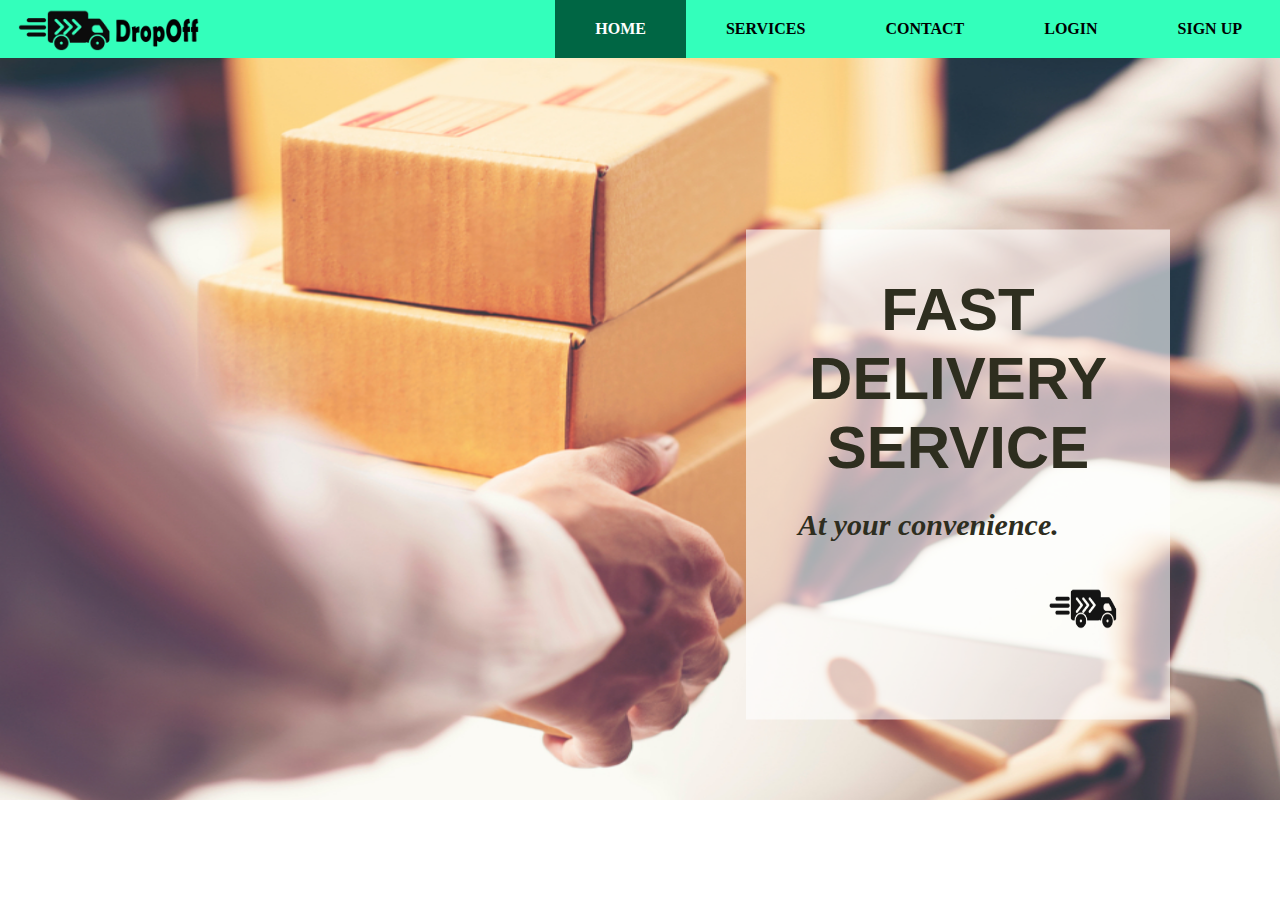
<file: index.html>
<!DOCTYPE>
<html>
<head>

<title>Home</title>

<link rel = "stylesheet" href = "Home.css">

</head>

<body>

 <div class = "logo-image">
		<a href = "DropOff_Services.html">
            <img src="DropOff logo.png" width = "186">
		</a>
     </div>
<ul>
	<li><a href = "DropOff_Signup.html"><b>SIGN UP</b></a></li>
	<li><a href = "DropOff_Login.html"><b>LOGIN</b></a></li>
	<li><a href = "DropOff_Contact.html"><b>CONTACT</b></a></li>
	<li><a href = "DropOff_Services.html"><b>SERVICES</b></a></li>
	<li><a class = "active" href = "index.html"><b>HOME</b></a></li>
</ul>

	<div class = "slogan-text">
		<h1></h1>
	</div>

	<h1 style="font-size:60px"><b>FAST <br> DELIVERY <br> SERVICE</b></h1>
	<p style="font-size:30px"><br><br><br><br><br><br>At your convenience.</p>
	
	<img src = "logotruck.png" id = "truck">


</body>
</html>
</file>
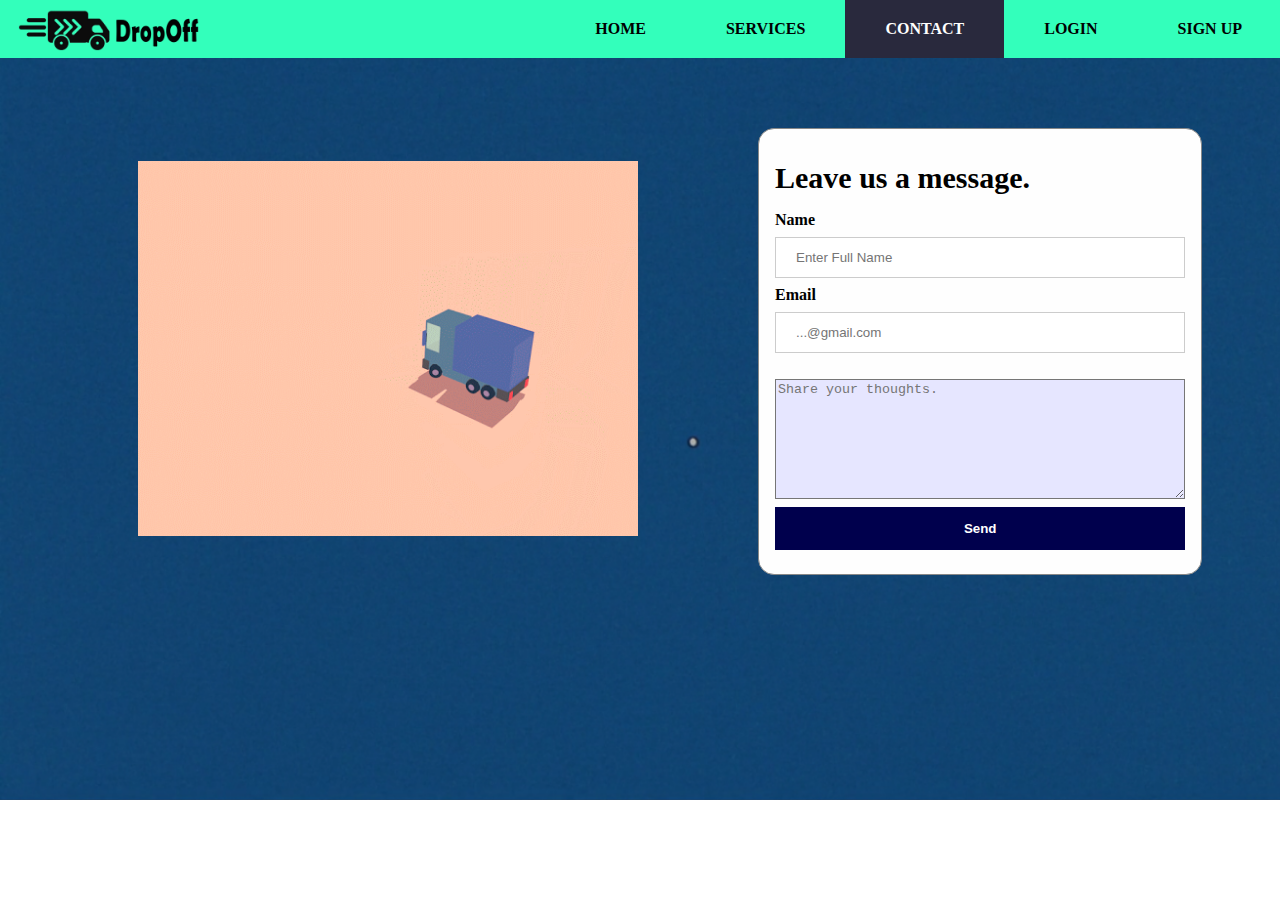
<file: DropOff_Contact.html>
<!DOCTYPE>
<html>
<head>
<title>Home</title>

<link rel = "stylesheet" href = "Contact.css">

</head>

<body>

      <div class="logo-image">
		<a href = "DropOff_Services.html">
            <img src="DropOff logo.png" width = "186">
		</a>
      </div>
<ul>
  <li><a href = "DropOff_Signup.html"><b>SIGN UP</b></a></li>
  <li><a href="DropOff_Login.html"><b>LOGIN</b></a></li>
  <li><a class="active" href="DropOff_Contact.html"><b>CONTACT</b></a></li>
  <li><a href="DropOff_Services.html"><b>SERVICES</b></a></li>
  <li><a href="index.html"><b>HOME</b></a></li>
</ul>

<form class="modal-content" >


    <div class="container">
	
		<p><span id = "top"><b>Leave us a message.</span></b></p>


      <label for="uname"><b>Name</b></label>
      <input type="text" placeholder="Enter Full Name" name="uname" required>
	
	  <label id="email-label" for="email"><b>Email</b></label>
      <input type="email" name="email" placeholder="...@gmail.com" required />
				
				<br><br>
				
            <textarea id="comments" class="textbox" name="comment"
              placeholder="Share your thoughts."></textarea>
        
      <button type="submit"><b>Send</b></button>
      
    </div>
	
 </form>
	
	<div class = "da-gif">
		<img src = "fast.gif" width = "500">
	</div>

	


</body>
</html>
</file>
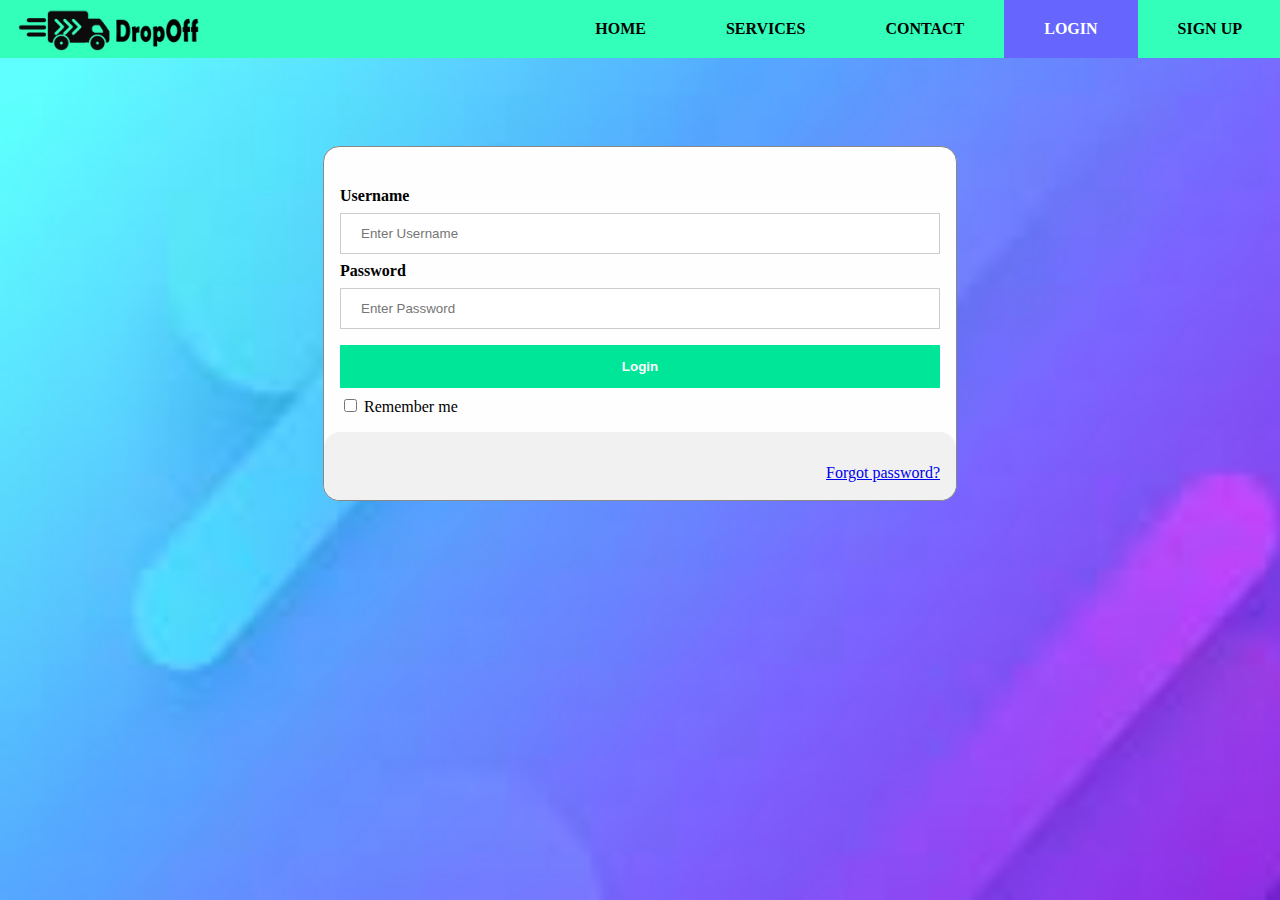
<file: DropOff_Login.html>
<!DOCTYPE html>
<html>
<head>

<meta name="viewport" content="width=device-width, initial-scale=1">

<title>Login</title>

<link rel = "stylesheet" href = "Login.css">

</head>
<body>

	<div class="logo-image">
		<a href = "DropOff_Services.html">
            <img src="DropOff logo.png" width = "186">
		</a>
      </div>
	<ul>
	  <li><a href = "DropOff_Signup.html"><b>SIGN UP</b></a></li>
	  <li><a class="active" href="DropOff_Login.html"><b>LOGIN</b></a></li>
	  <li><a href="DropOff_Contact.html"><b>CONTACT</b></a></li>
	  <li><a href="DropOff_Services.html"><b>SERVICES</b></a></li>
	<li><a href="index.html"><b>HOME</b></a></li>
	</ul>
  
  <form class="modal-content" >
    <div class="imgcontainer">
      <span onclick="document.getElementById('id01').style.display='none'"> </span>
    </div>

    <div class="container">
      <label for="uname"><b>Username</b></label>
      <input type="text" placeholder="Enter Username" name="uname" required>

      <label for="psw"><b>Password</b></label>
      <input type="password" placeholder="Enter Password" name="psw" required>
        
      <button type="submit"><b>Login</b></button>
      <label>
        <input type="checkbox" name="remember"> Remember me
      </label>
    </div>

    <div class="container" style="background-color:#f1f1f1">
      <span class="psw"><a href="#">Forgot password?</a></span>
	  <br><br>
    </div>
  
  </form>
</div>

<script>

var modal = document.getElementById('id01');

window.onclick = function(event) {
    if (event.target == modal) {
        modal.style.display = "none";
    }
}
</script>

</body>
</html>
</file>
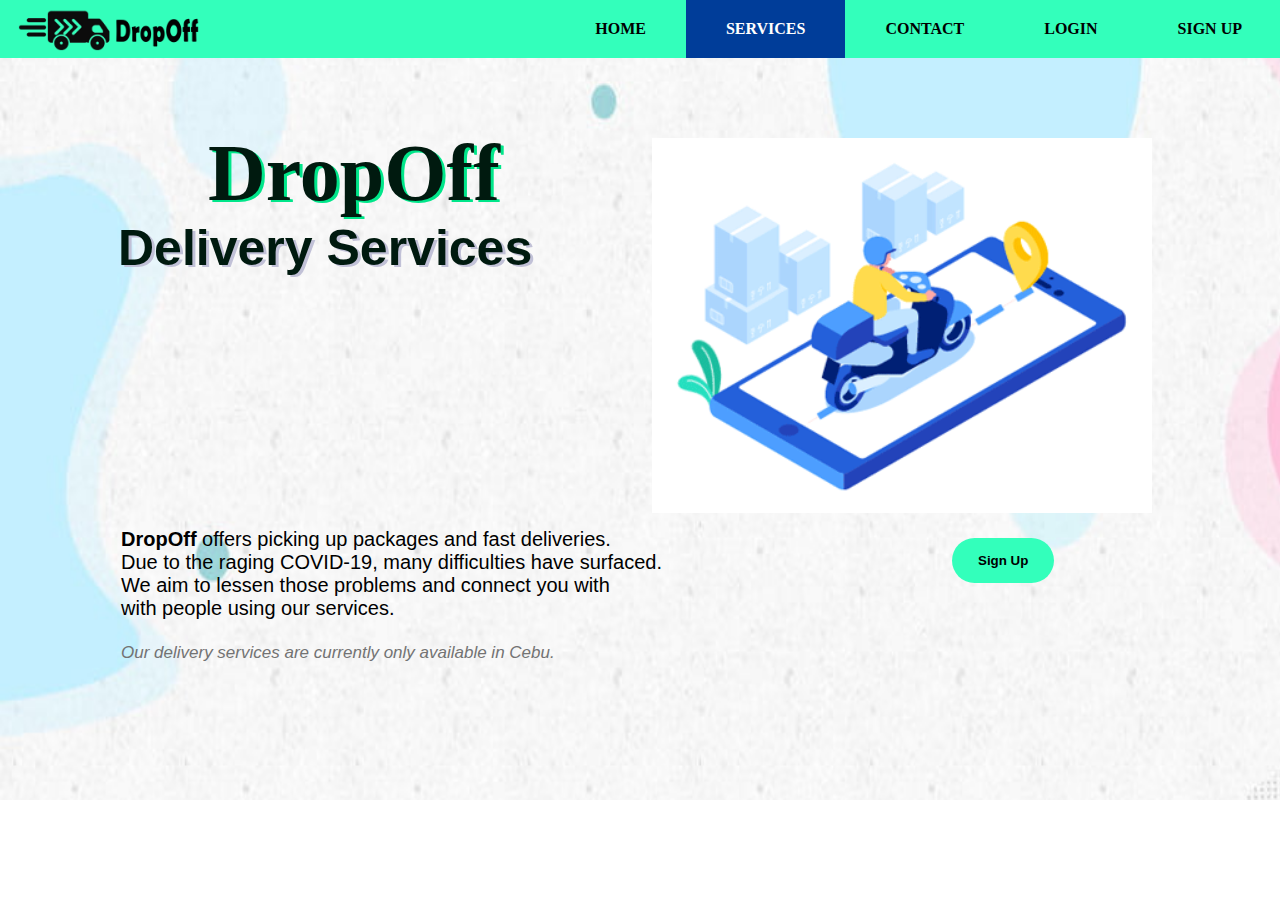
<file: DropOff_Services.html>
<!DOCTYPE>
<html>
<head>

<title>Services</title>

<link rel = "stylesheet" href = "Services.css">

</head>

<body>

    <div class="logo-image">
		<a href = "DropOff_Services.html">
            <img src="DropOff logo.png" width = "186">
		</a>
    </div>
	  
		<ul>
			<li><a href = "DropOff_Signup.html"><b>SIGN UP</b></a></li>
			<li><a href="DropOff_Login.html"><b>LOGIN</b></a></li>
			<li><a href="DropOff_Contact.html"><b>CONTACT</b></a></li>
			<li><a class="active" href="DropOff_Services.html"><b>SERVICES</b></a></li>
			<li><a href="index.html"><b>HOME</b></a></li>
		</ul>

	<div id = "ser-gif">
		<img src = "motor.gif" width = "500">
	</div>
	
	<h1 id = "enlarge"><span class = "fix">DropOff</span> <br>Delivery Services</h1>
	
	<p id = "quote"><b>DropOff</b> offers picking up packages and fast deliveries.<br>
	Due to the raging COVID-19, many difficulties have surfaced.<br>
	We aim to lessen those problems and connect you with <br>
	with people using our services. <br>
	<br><span class = "only">Our delivery services are currently only available in Cebu.</span></p>

	<div class = "sign">
		<button type="submit" class="signupbtn" onclick = "document.location='DropOff_Signup.html'"><b>Sign Up</b></button>
	</div>

</body>
</html>
</file>
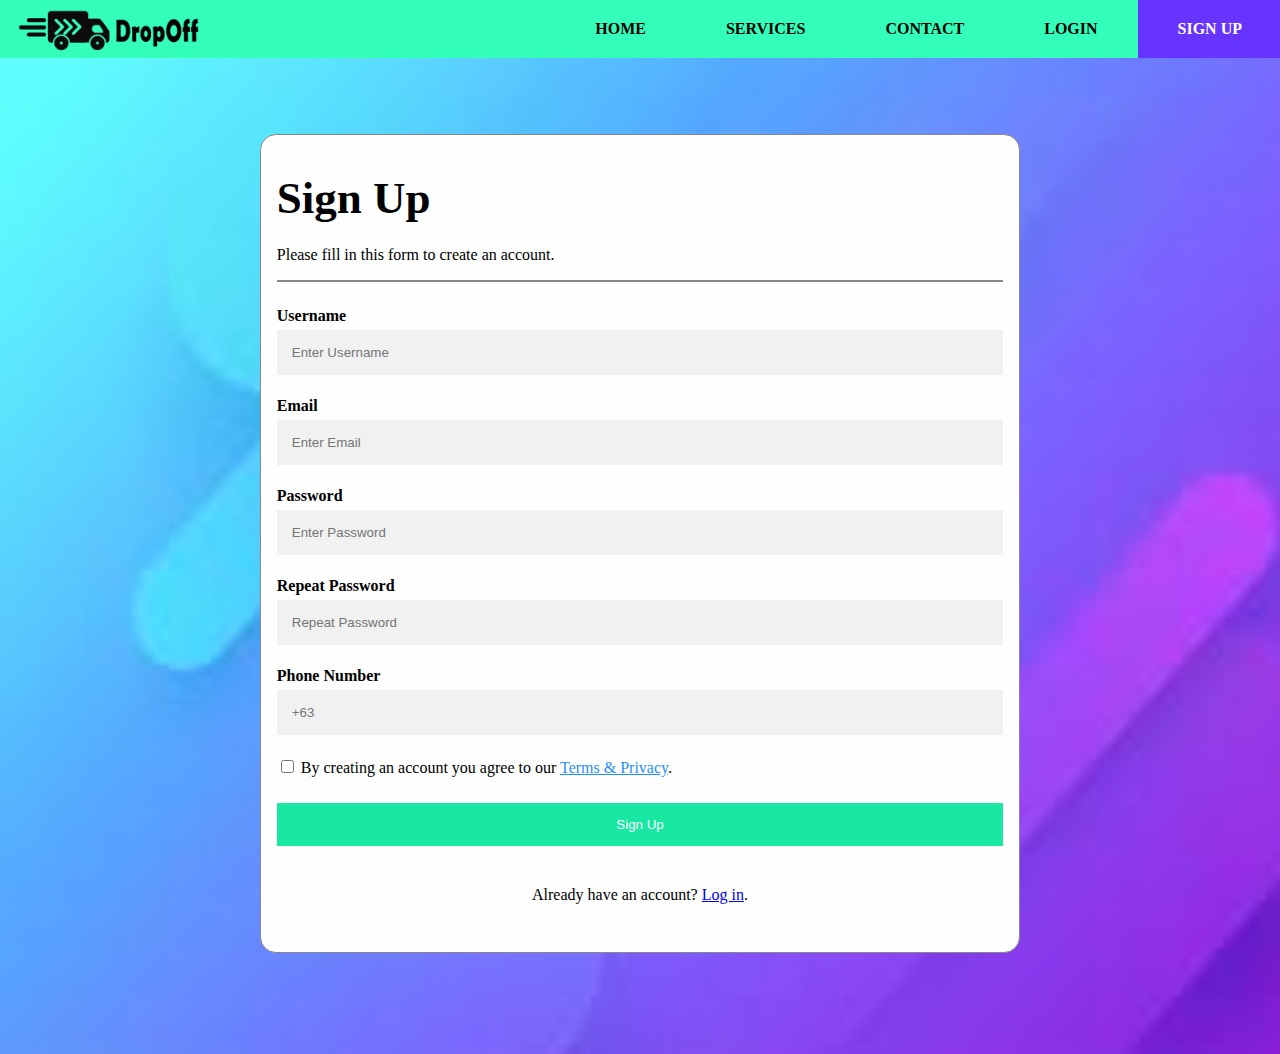
<file: DropOff_Signup.html>
<!DOCTYPE>
<html>
<head>
<title>Sign Up</title>

<link rel = "stylesheet" href = "Signup.css">

</head>

<body>		

	<div class="logo-image">
		<a href = "DropOff_Services.html">
            <img src="DropOff logo.png" width = "186">
		</a>
      </div>
	
	<ul>
	  <li><a class="active" href = "DropOff_Signup.html"><b>SIGN UP</b></a></li>
	  <li><a href="DropOff_Login.html"><b>LOGIN</b></a></li>
	  <li><a href="DropOff_Contact.html"><b>CONTACT</b></a></li>
	  <li><a href="DropOff_Services.html"><b>SERVICES</b></a></li>
	<li><a href="index.html"><b>HOME</b></a></li>
	</ul>
	
	<form class="modal-content" action="/action_page.php">
		<div class="container">
			<h1><span class = "sign">Sign Up</span></h1>
			<p>Please fill in this form to create an account.</p>
      <hr>
     
	 <label for="uname"><b>Username</b></label>
      <input type="text" placeholder="Enter Username" name="uname" required>
	  
	 <label for="email"><b>Email</b></label>
      <input type="text" placeholder="Enter Email" name="email" required>

      <label for="psw"><b>Password</b></label>
      <input type="password" placeholder="Enter Password" name="psw" required>

      <label for="psw-repeat"><b>Repeat Password</b></label>
      <input type="password" placeholder="Repeat Password" name="psw-repeat" required>

	  <label for="phone"><b>Phone Number</b></label>
	  <input type="tel" placeholder="+63" name="phone" required>
	  
	  <label>
        <input type="checkbox" name="remember"> By creating an account you agree to our <a href="#" style="color:dodgerblue">Terms & Privacy</a>.
      </label>
	  
	  <br><br>

      <div class="clearfix">
        
        <button type="submit" class="signupbtn">Sign Up</button>
      </div>
	  
	  <div class="container signin">
	  <p>Already have an account? <a href="DropOff_Login.html">Log in</a>.</p>
	  </div>
	  
    </div>
  </form>


<script>

var modal = document.getElementById('id01');

window.onclick = function(event) {
  if (event.target == modal) {
    modal.style.display = "none";
  }
}
</script>


</body>
</html>
</file>
<file: Home.css>
body {
	background-image:url("background_home.png");
	background-repeat: no-repeat;
	background-size: 88em 50em;
}
ul {
	list-style-type: none;
	margin: 0;
	padding: 0;
	overflow: hidden;
	background-color: #33ffbb;
	margin-left: -10px;
	margin-right: -10px;
}

li {
	float: right;
}

li a {
	display: block;
	color: black;
	text-align: center;
	padding: 20px 40px;
	text-decoration: none;
}

li a:hover {
	background-color: #00cc88;
}
.active {
	background-color: #006644;
	color: white;

}
.logo-image{
	width: 4px;
	height: 5px;
    overflow: top;
    margin-top: -13px;
	margin-left: 10px;
}
.slogan-text {
	background-color: white; 
	opacity: 0.6;
	position: absolute;
	top: 50%;
	left: 50%;
	transform: translate(25%, -45%);
	z-index: 1;
	width: 30%;
	height: 50%;
	padding: 20px;
}
h1 {
	color: #2e2e1f;
	font-family: Arial, Helvetica, sans-serif;
	font-weight: bold;
	position: absolute;
	top: 50%;
	left: 50%;
	transform: translate(25%, -48%);
	z-index: 2;
	width: 30%;
	height: 50%;
	padding: 20px;
	text-align: center;
}
p {
	color: #2e2e1f;
	font-family; "Times New Roman", Times, serif;
	font-weight: bold;
	font-style: oblique;
	position: absolute;
	top: 50%;
	left: 50%;
	transform: translate(18%, -40%);
	z-index: 2;
	width: 30%;
	height: 50%;
	padding: 20px;
	text-align: center;
}
#truck {
	position: absolute;
	top: 50%;
	left: 77%;
	transform: translate(25%, 51%);
	z-index: 2;
	width: 7%;
	height: 13%;
	padding: 20px;
}
</file>
<file: Contact.css>
:root {
  --color-cover: rgba(51, 51, 255, 0.8);
}
body {
	background-image:url("asd.png");
	background-repeat: no-repeat;
	background-size: 88em 50em;
}

ul {
  list-style-type: none;
  margin: 0;
  padding: 0;
  overflow: hidden;
  background-color: #33ffbb;
  margin-left: -10px;
  margin-right: -10px;
}

li {
  float: right;
}

li a {
  display: block;
  color: black;
  text-align: center;
  padding: 20px 40px;
  text-decoration: none;
}

li a:hover {
  background-color: #00cc88;
}
.active {
  background-color: #29293d;
  color: white;

}
.logo-image{
    width: 4px;
    height: 5px;
    overflow: top;
    margin-top: -13px;
	margin-left: 10px;
}
.da-gif {
	margin-left: 130px;
	margin-top: -430px;
}
input[type=text], input[type=email] {
  width: 100%;
  padding: 12px 20px;
  margin: 8px 0;
  display: inline-block;
  border: 1px solid #ccc;
  box-sizing: border-box;
}
button {
  background-color: #00004d;
  color: white;
  padding: 14px 20px;
  margin: 8px 0;
  border: none;
  cursor: pointer;
  width: 100%;
}
button:hover {
  background-color: #000099;
}

.container {
  padding: 16px;
  border-radius: 1rem;
}
.modal {
  display: none; 
  position: fixed; 
  z-index: 1; 
  left: 0;
  top: 0;
  width: 100%; 
  height: 100%; 
  overflow: auto; 
  background-color: rgb(0,0,0); 
  background-color: rgba(0,0,0,0.4); 
  padding-top: 20px;

}
.modal-content {
  background-color: #fefefe;
  margin-top: 70px;
  margin-left: 750px;
  border: 1px solid #888;
  border-radius: 1rem;
  width: 35%; 
}
.textbox {
	min-height: 120px;
	width: 100%;
	background-color: #e6e6ff;
}
#top {
	font-size: 30px;
}
</file>
<file: Login.css>
body {
	background-image:url("hue.jpg");
	background-repeat: no-repeat;
	background-size: 88em 70em;
}

ul {
  list-style-type: none;
  margin: 0;
  padding: 0;
  overflow: hidden;
  background-color: #33ffbb;
  margin-left: -10px;
  margin-right: -10px;
}

li {
  float: right;
}

li a {
  display: block;
  color: black;
  text-align: center;
  padding: 20px 40px;
  text-decoration: none;
}

li a:hover {
  background-color: #00cc88;
}
.active {
  background-color: #6666ff;
  color: white;

}
.logo-image{
    width: 4px;
    height: 5px;
    overflow: top;
    margin-top: -13px;
	margin-left: 10px;	
}
input[type=text], input[type=password] {
  width: 100%;
  padding: 12px 20px;
  margin: 8px 0;
  display: inline-block;
  border: 1px solid #ccc;
  box-sizing: border-box;
}
button {
  background-color: #00e699;
  color: white;
  padding: 14px 20px;
  margin: 8px 0;
  border: none;
  cursor: pointer;
  width: 100%;
}
button:hover {
  background-color: #00cc88;
}
.imgcontainer {
  text-align: center;
  margin: 24px 0 12px 0;
  position: relative;
}
.container {
  padding: 16px;
  border-radius: 1rem;
}
span.psw {
  float: right;
  padding-top: 16px;
}
.modal {
  display: none; 
  position: fixed; 
  z-index: 1; 
  left: 0;
  top: 0;
  width: 100%; 
  height: 100%; 
  overflow: auto; 
  background-color: rgb(0,0,0); 
  background-color: rgba(0,0,0,0.4); 
  padding-top: 60px;
}
.modal-content {
  background-color: #fefefe;
  margin: 7% auto 15% auto; 
  border: 1px solid #888;
  border-radius: 1rem;
  width: 50%; 
}
@media screen and (max-width: 300px) {
  span.psw {
  display: block;
  float: none;
  }
}
</file>
<file: Services.css>
body {
	background-image: url("dsa.jpg");
	background-repeat: no-repeat;
	background-size: 88em 50em;
}

ul {
	list-style-type: none;
	margin: 0;
	padding: 0;
	overflow: hidden;
	background-color: #33ffbb;
	margin-left: -10px;
	margin-right: -10px;
}

li {
	float: right;
}

li a {
	display: block;
	color: black;
	text-align: center;
	padding: 20px 40px;
	text-decoration: none;
}

li a:hover {
	background-color: #00cc88;
}
.active {
	background-color: #003d99;
	color: white;

}
.logo-image{
    width: 4px;
    height: 5px;
    overflow: top;
    margin-top: -13px;
	margin-left: 10px;
	
}
#ser-gif {
	float: right;
	margin-right: 120px;
	margin-top: 80px;
}
#enlarge {
	color: #001a0f;
	font-family: Tahoma, sans-serif;
	float: left;
	margin-top: 70px;
	margin-left: 110px;
	font-size: 50px;
	text-shadow: 3px 2px #c1c1d7;
}
span.fix {
	color: #001a0f;
	font-family: fantasy, cooperplate;
	font-size: 80px;
	margin-left: 90px;
	text-shadow: 3px 2px #00e68a;
}
#quote {
	float: left;
	margin-left: 113px;
	margin-top: 15px;
	font-family: sans-serif;
	font-size: 20px;
}
span.only {
	font-size: 17px;
	font-style: italic;
	color: #737373;
}
.sign {
	float: left;
	margin-left: 290px;
	margin-top: 25px;
	background-color: #33ffbb;
	padding: 14px 20px;
	border: none;
	cursor: pointer;
	border-radius: 1.5rem;
}
.signupbtn {
	float: left;
	width: 100%;
	background-color: #33ffbb;
	border: none;
` 	font-size: 15px;
	cursor: pointer;
}
a {
	color: black;
	text-decoration: none;
}
</file>
<file: Signup.css>
body {
	background-image:url("hue.jpg");
	background-repeat: no-repeat;
	background-size: 88em 70em;
}

ul {
  list-style-type: none;
  margin: 0;
  padding: 0;
  overflow: hidden;
  background-color: #33ffbb;
  margin-left: -10px;
  margin-right: -10px;
}

li {
  float: right;
}

li a {
  display: block;
  color: black;
  text-align: center;
  padding: 20px 40px;
  text-decoration: none;
}

li a:hover {
  background-color: #00cc88;
}
.active {
  background-color: #6633ff;
  color: white;

}
.logo-image{
    width: 4px;
    height: 5px;
    overflow: top;
    margin-top: -13px;
	margin-left: 10px;
	
}
input[type=text], input[type=password], input[type=tel] {
  width: 100%;
  padding: 15px;
  margin: 5px 0 22px 0;
  display: inline-block;
  border: none;
  background: #f1f1f1;
}
input[type=text]:focus, input[type=password]:focus {
  background-color: #ddd;
  outline: none;
}
button {
  background-color: #00e699;
  color: white;
  padding: 14px 20px;
  margin: 8px 0;
  border: none;
  cursor: pointer;
  width: 100%;
  opacity: 0.9;
}

button:hover {
  background-color: #00cc88;
}
.signupbtn {
  float: left;
  width: 100%;
}
.container {
  padding: 16px;
  border-radius: 1rem;
}
.signin {
  text-align: center;
}
.modal {
  display: none; 
  position: fixed; 
  z-index: 1;
  left: 0;
  top: 0;
  width: 100%; 
  height: 100%;
  overflow: auto; 
  background-color: #474e5d;
  padding-top: 50px;
}
.modal-content {
  background-color: #fefefe;
  margin: 6% auto 8% auto; 
  border: 1px solid #888;
  border-radius: 1rem;
  width: 60%;
}
hr {
  border: 1px solid #888;
  margin-bottom: 25px;
}
.close {
  position: absolute;
  right: 35px;
  top: 15px;
  font-size: 40px;
  font-weight: bold;
  color: #f1f1f1;
}
.close:hover,
.close:focus {
  color: #f44336;
  cursor: pointer;
}
.clearfix::after {
  content: "";
  clear: both;
  display: table;
}
@media screen and (max-width: 300px) {
  .cancelbtn, .signupbtn {
     width: 100%;
  }
}
span.sign {
	font-size: 45px;
	font-style: bold;
}
</file>
